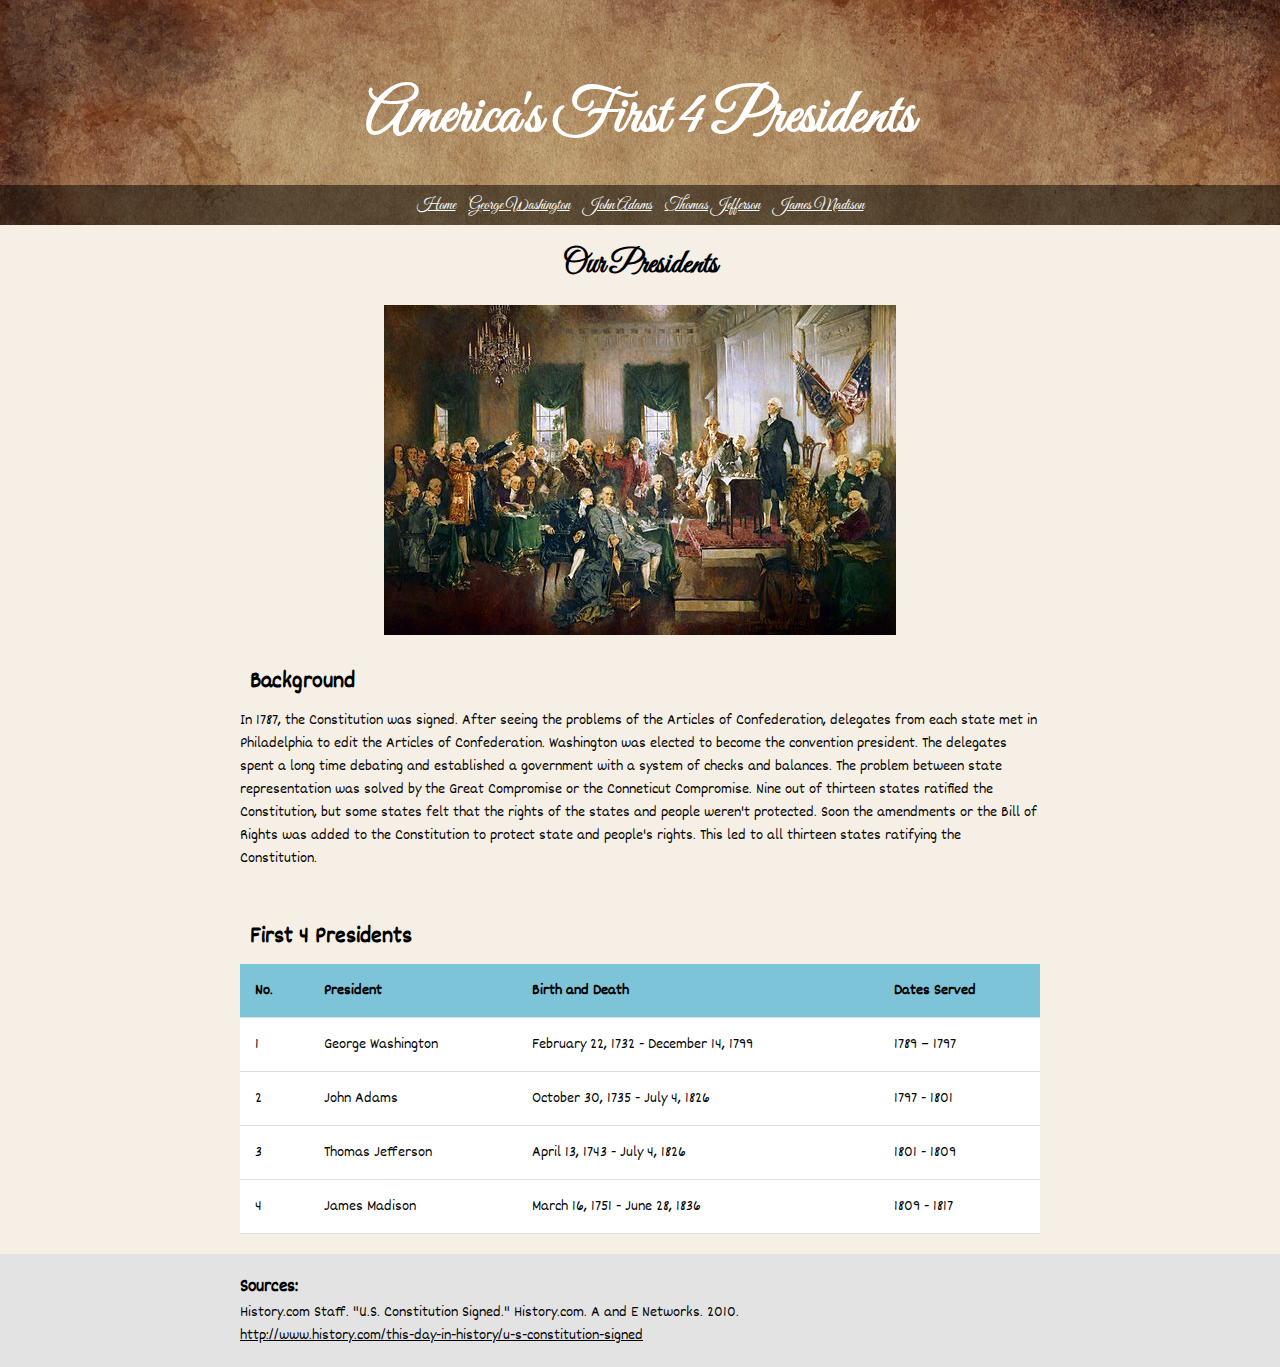
<file: index.html>
<!doctype html>
<html>
    <head>
      <title>America's First 4 Presidents</title>
      <link rel="stylesheet" type="text/css" href="mystyle.css">
      <link href='https://fonts.googleapis.com/css?family=Great+Vibes' rel='stylesheet' type='text/css'>
	   <link href='https://fonts.googleapis.com/css?family=Dekko' rel='stylesheet' type='text/css'>
			<link rel="stylesheet" src="//normalize-css.googlecode.com/svn/trunk/normalize.css">
    </head>
    <body>
      <header>
          <h1 class="title">America's First 4 Presidents</h1>
          <ul class="linkheader">
            <li class="hlinks"><a href="index.html">Home</a></li>
            <li class="hlinks"><a href="washington.html">George Washington</a></li>
            <li class="hlinks"><a href="adams.html">John Adams</a></li>
            <li class="hlinks"><a href="jefferson.html">Thomas Jefferson</a></li>
            <li class="hlinks"><a href="madison.html">James Madison</a></li>
          </ul>
      </header>
      <h1>Our Presidents</h1>
	    <img src="images/constitutionalconvention.jpg" alt="A picture of the Constitutional Convention.">
			<article>
      		<h2>Background</h2>
				<p>In 1787, the Constitution was signed. After seeing the problems of the Articles of Confederation, delegates from each state met in Philadelphia to edit the Articles of Confederation. Washington was elected to become the convention president. The delegates spent a long time debating and established a government with a system of checks and balances. The problem between state representation was solved by the Great Compromise or the Conneticut Compromise. Nine out of thirteen states ratified the Constitution, but some states felt that the rights of the states and people weren't protected. Soon the amendments or the Bill of Rights was added to the Constitution to protect state and people's rights. This led to all thirteen states ratifying the Constitution.</p>
			</article>
			<article>
				<h2>First 4 Presidents</h2>
      <table>
            <thead>
                <tr>
			<th>No.</th>
                    <th>President</th>
                    <th>Birth and Death</th>
                    <th>Dates Served</th>
                </tr>
            </thead>
            <tbody>
                <tr>
			<td>1</td>
                    <td>George Washington</td>
                    <td>February 22, 1732 - December 14, 1799</td>
                    <td>1789 – 1797</td>
                </tr>
                <tr>
			<td>2</td>
                    <td>John Adams</td>
                    <td>October 30, 1735 - July 4, 1826</td>
                    <td>1797 - 1801</td>
                </tr>
                <tr>
			<td>3</td>
                    <td>Thomas Jefferson</td>
                    <td>April 13, 1743 - July 4, 1826</td>
                    <td>1801 - 1809</td>
                </tr>
								<tr>
										<td>4</td>
										<td>James Madison</td>
										<td>March 16, 1751 - June 28, 1836</td>
										<td>1809 - 1817</td>
								</tr>
            </tbody>
        </table>
			</article>
  		<footer>
			<article>
				<h3>Sources:</h3>
				<p>History.com Staff. "U.S. Constitution Signed." History.com. A and E Networks. 2010.</p>
				<a class="source" target="_blank" href="http://www.history.com/this-day-in-history/u-s-constitution-signed">http://www.history.com/this-day-in-history/u-s-constitution-signed</a>
			</article>
	    	</footer>
	</body>
  
</html>
</file>
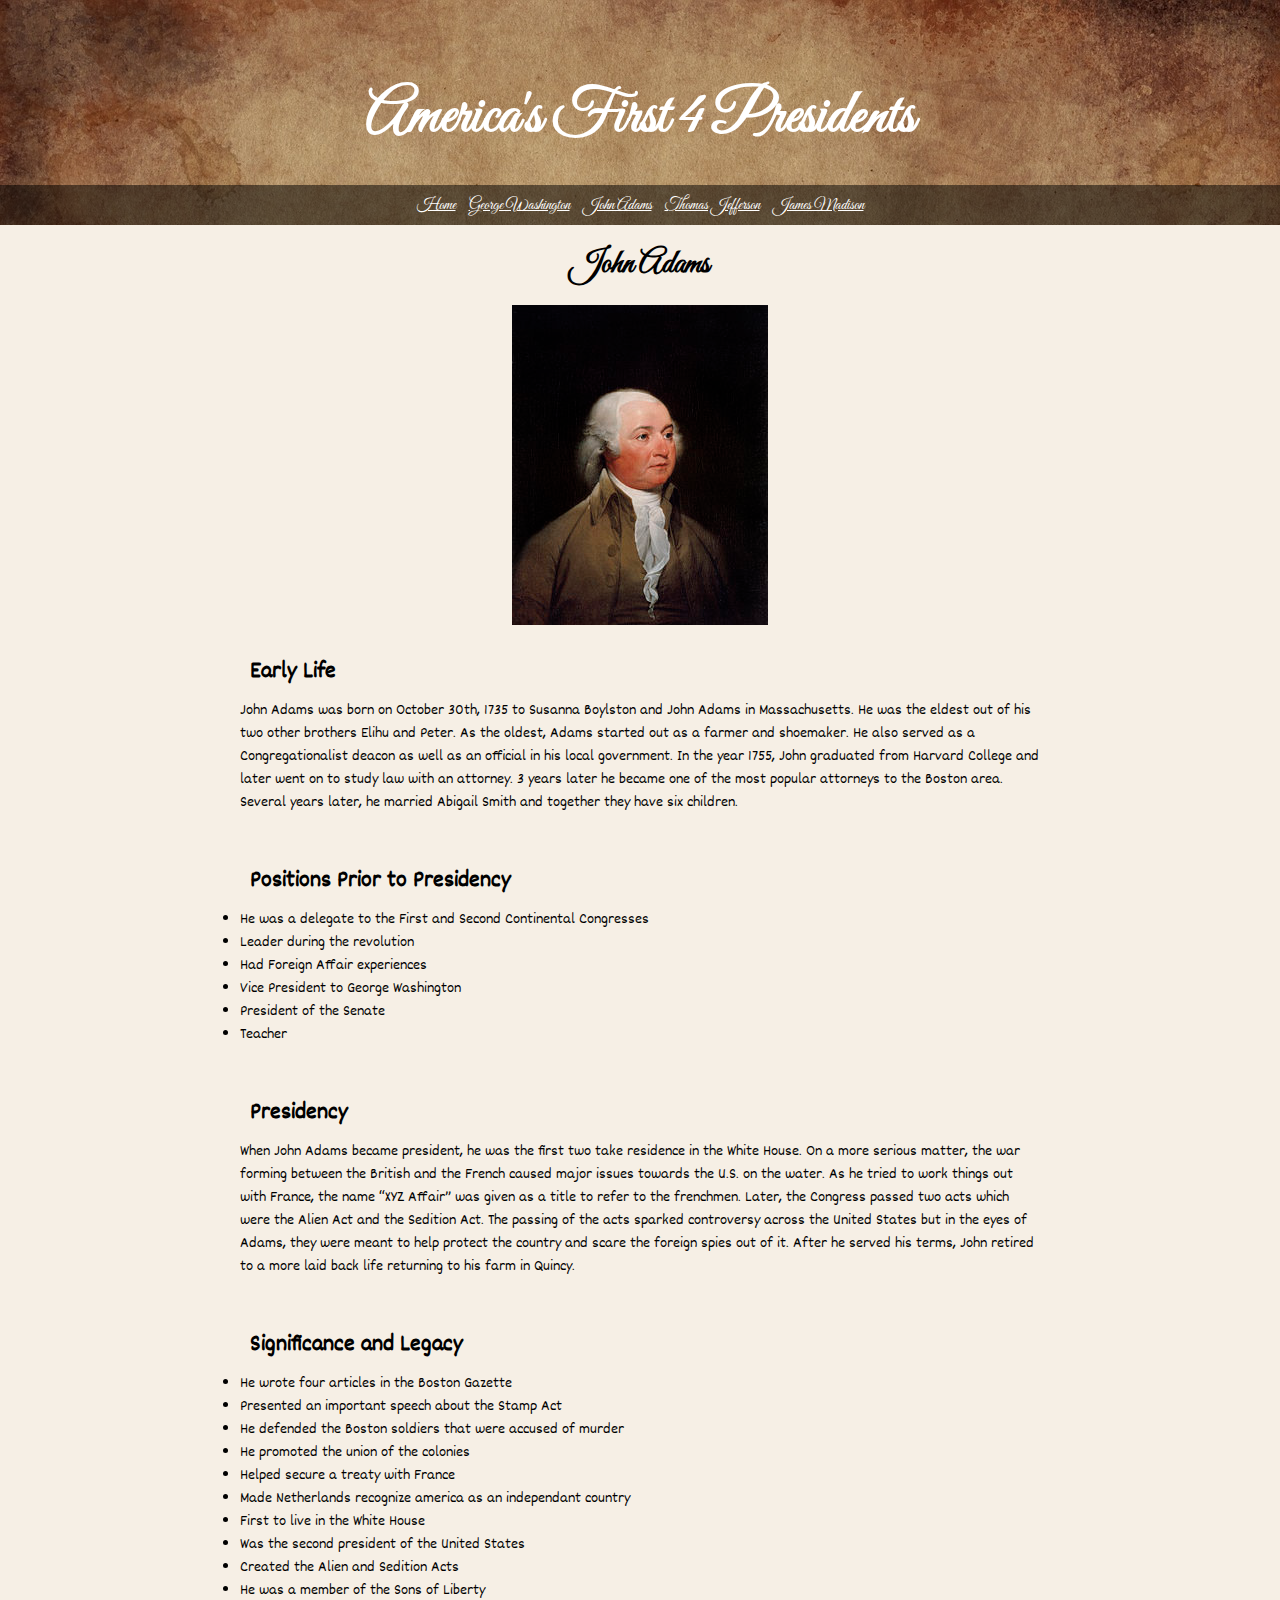
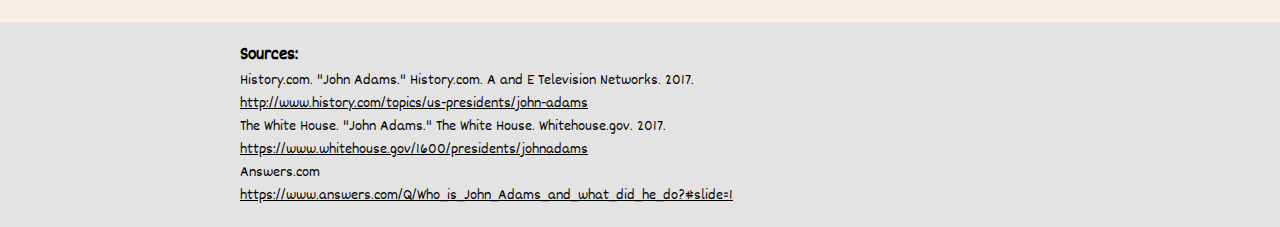
<file: adams.html>
<!doctype html>
<html>
    <head>
      <title>John Adams</title>
      <link rel="stylesheet" type="text/css" href="mystyle.css">
      <link href='https://fonts.googleapis.com/css?family=Great+Vibes' rel='stylesheet' type='text/css'>
        <link href='https://fonts.googleapis.com/css?family=Dekko' rel='stylesheet' type='text/css'>
    </head>
    <body>
      <header>
          <h1 class="title">America's First 4 Presidents</h1>
          <ul class="linkheader">
            <li class="hlinks"><a href="index.html">Home</a></li>
            <li class="hlinks"><a href="washington.html">George Washington</a></li>
            <li class="hlinks"><a href="adams.html">John Adams</a></li>
            <li class="hlinks"><a href="jefferson.html">Thomas Jefferson</a></li>
            <li class="hlinks"><a href="madison.html">James Madison</a></li>
          </ul>
      </header>
      <h1>John Adams</h1>
	    <img src="images/adams.jpg" alt="A painting of John Adams.">
		<article>
			<h2>Early Life</h2>
			<p>John Adams was born on October 30th, 1735 to Susanna Boylston and John Adams in Massachusetts. 
			He was the eldest out of his two other brothers Elihu and Peter. As the oldest, Adams started out as
			a farmer and shoemaker. He also served as a Congregationalist deacon as well as an official in his local
			government. In the year 1755, John graduated from Harvard College and later went on to study law with an 
			attorney. 3 years later he became one of the most popular attorneys to the Boston area. Several years later,
			he married Abigail Smith and together they have six children. </p>
		</article>
	    
		<article>
			<h2>Positions Prior to Presidency</h2>
		
	      <ul>
		      <li>He was a delegate to the First and Second Continental Congresses</li>
		      <li>Leader during the revolution</li>
		      <li>Had Foreign Affair experiences</li>
		      <li> Vice President to George Washington</li>
		      <li> President of the Senate</li>
		      <li>Teacher</li>
	     </ul>
	    </article>
		<article>
			<h2>Presidency</h2>
			<p>When John Adams became president, he was the first two take residence in the White House. On a more serious
			matter, the war forming between the British and the French caused major issues towards the U.S. on the water. As
			he tried to work things out with France, the name “XYZ Affair” was given as a title to refer to the frenchmen. Later,
			the Congress passed two acts which were the Alien Act and the Sedition Act. The passing of the acts sparked controversy
			across the United States but in the eyes of Adams, they were meant to help protect the country and scare the foreign spies
			out of it. After he served his terms, John retired to a more laid back life returning to his farm in Quincy.
</p>
		</article>
		<article>
			<h2>Significance and Legacy</h2>
			<ul>
				<li> He wrote four articles in the Boston Gazette 
				<li>Presented an important speech about the Stamp Act
				<li> He defended the Boston soldiers that were accused of murder
				<li>He promoted the union of the colonies
				<li>Helped secure a treaty with France
				<li>Made Netherlands recognize america as an independant country
				<li>First to live in the White House
				<li>Was the second president of the United States
				<li>Created the Alien and Sedition Acts
				<li>He was a member of the Sons of Liberty
			</ul>
		</article>
      <footer>
			<article>
				<h3>Sources:</h3>
				<p>History.com. "John Adams." History.com. A and E Television Networks. 2017.</p>
				<a class="source" target="_blank" href="http://www.history.com/topics/us-presidents/john-adams">http://www.history.com/topics/us-presidents/john-adams</a>
				<p>The White House. "John Adams." The White House. Whitehouse.gov. 2017.</p>
				<a class="source" target="_blank" href="https://www.whitehouse.gov/1600/presidents/johnadams">https://www.whitehouse.gov/1600/presidents/johnadams</a>
				<p>Answers.com</p>
				<a class="source" target="_blank" href="http://www.answers.com/Q/Who_is_John_Adams_and_what_did_he_do?#slide=1">https://www.answers.com/Q/Who_is_John_Adams_and_what_did_he_do?#slide=1</a>
	      		</article>
	   </footer>
    </body>
  
</html>
</file>
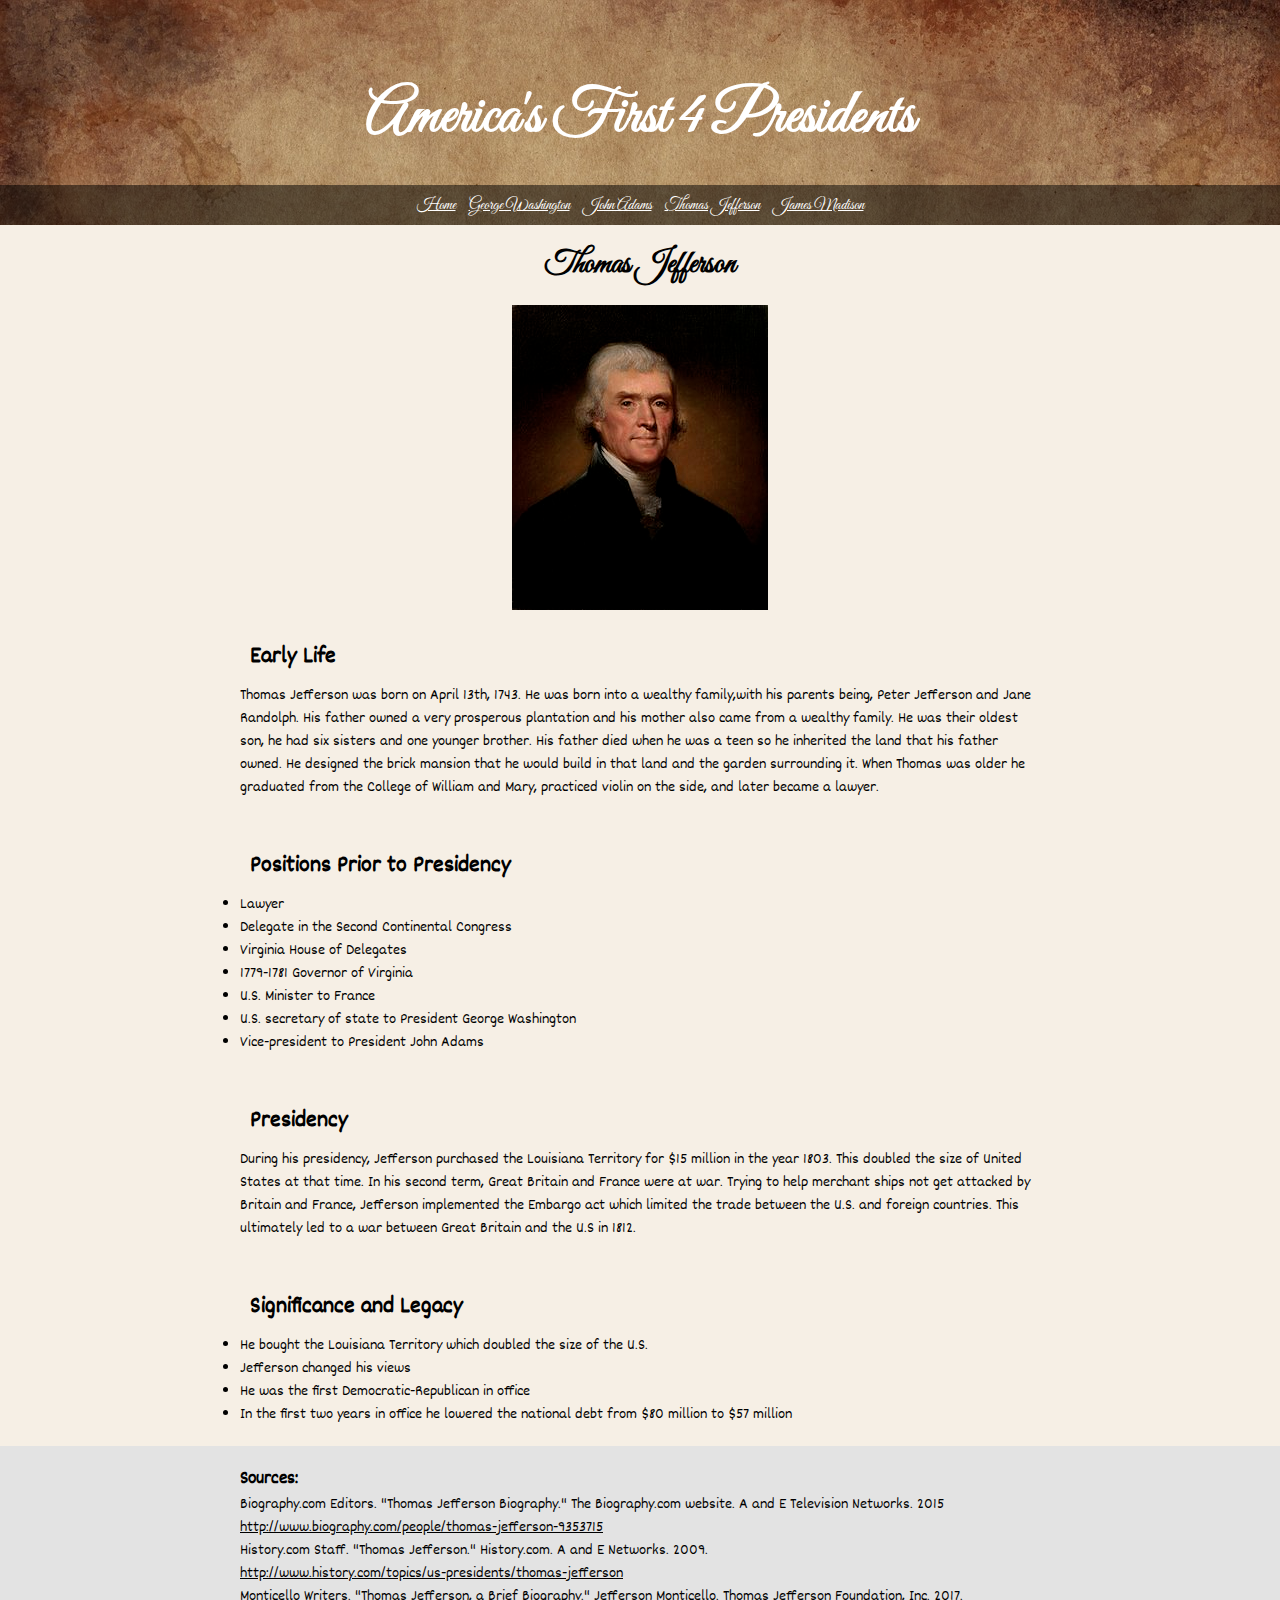
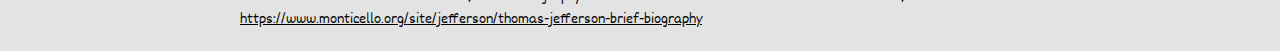
<file: jefferson.html>
<!doctype html>
<html>
    <head>
      <title>Thomas Jefferson</title>
      <link rel="stylesheet" type="text/css" href="mystyle.css">
      <link href='https://fonts.googleapis.com/css?family=Great+Vibes' rel='stylesheet' type='text/css'>
        <link href='https://fonts.googleapis.com/css?family=Dekko' rel='stylesheet' type='text/css'>
    </head>
    <body>
      <header>
          <h1 class="title">America's First 4 Presidents</h1>
          <ul class="linkheader">
            <li class="hlinks"><a href="index.html">Home</a></li>
            <li class="hlinks"><a href="washington.html">George Washington</a></li>
            <li class="hlinks"><a href="adams.html">John Adams</a></li>
            <li class="hlinks"><a href="jefferson.html">Thomas Jefferson</a></li>
            <li class="hlinks"><a href="madison.html">James Madison</a></li>
          </ul>
      </header>
      <h1>Thomas Jefferson</h1>
	    <img src="images/jefferson.jpg" alt="A picture of Thomas Jefferson.">
	<article>
			<h2>Early Life</h2>
			<p>Thomas Jefferson was born on April 13th, 1743. He was born into a wealthy family,with his parents being, Peter Jefferson and Jane Randolph. His father owned a very prosperous plantation and his mother also came from a wealthy family. He was their oldest son, he had six sisters and one younger brother. His father died when he was a teen so he inherited the land that his father owned. He designed the brick mansion that he would build in that land and the garden surrounding it. When Thomas was older he graduated from the College of William and Mary, practiced violin on the side, and later became a lawyer.
</p>
		</article>
		<article>
			<h2>Positions Prior to Presidency</h2>
			<ul>
				<li>Lawyer</li>
				<li>Delegate in the Second Continental Congress</li>
				<li>Virginia House of Delegates</li>
				<li>1779-1781 Governor of Virginia</li>
				<li>U.S. Minister to France </li>
				<li>U.S. secretary of state to President George Washington</li>
				<li>Vice-president to President John Adams</li>
			</ul>
		</article>
		<article>
			<h2>Presidency</h2>
			<p>During his presidency, Jefferson purchased the Louisiana Territory for $15 million in the year 1803. This doubled the size of United States at that time. In his second term, Great Britain and France were at war. Trying to help merchant ships not get attacked by Britain and France, Jefferson implemented the Embargo act which limited the trade between the U.S. and foreign countries. This ultimately led to a war between Great Britain and the U.S in 1812.
</p>
		</article>
		<article>
			<h2>Significance and Legacy</h2>
			<ul>
				<li>He bought the Louisiana Territory which doubled the size of the U.S.</li>
				<li>Jefferson changed his views</li>
				<li>He was the first Democratic-Republican in office</li>
				<li>In the first two years in office he lowered the national debt from $80 million to $57 million</li>
			</ul>
		</article>
     <footer>
			<article>
				<h3>Sources:</h3>
				<p>Biography.com Editors. "Thomas Jefferson Biography." The Biography.com website. A and E Television Networks. 2015</p>
				<a class="source" target="_blank" href="http://www.biography.com/people/thomas-jefferson-9353715">http://www.biography.com/people/thomas-jefferson-9353715</a>
				<p>History.com Staff. "Thomas Jefferson." History.com. A and E Networks. 2009.</p>
				<a class="source" target="_blank" href="http://www.history.com/topics/us-presidents/thomas-jefferson">http://www.history.com/topics/us-presidents/thomas-jefferson</a>
				<p>Monticello Writers. "Thomas Jefferson, a Brief Biography." Jefferson Monticello. Thomas Jefferson Foundation, Inc. 2017.</p>
				<a class="source" target="_blank" href="https://www.monticello.org/site/jefferson/thomas-jefferson-brief-biography">https://www.monticello.org/site/jefferson/thomas-jefferson-brief-biography</a>
			</article>
	  </footer>
  </body>
  
</html>
</file>
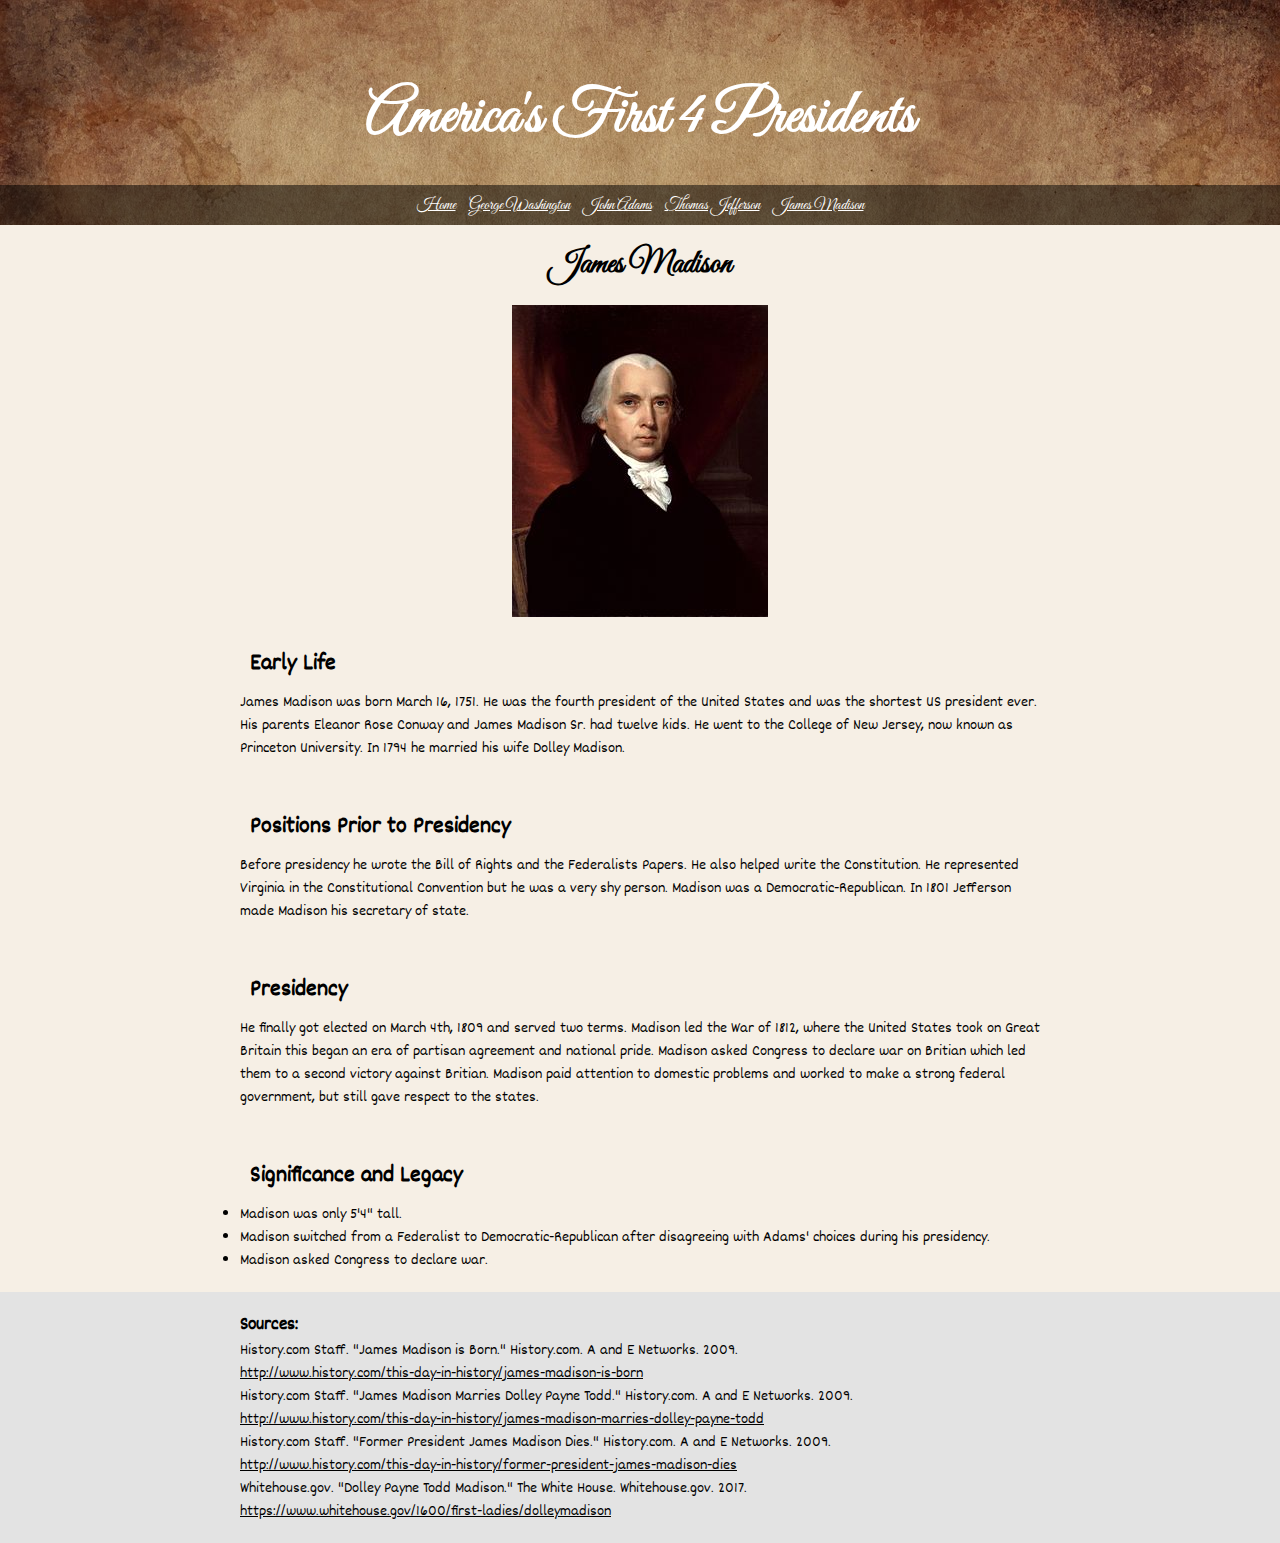
<file: madison.html>
<!doctype html>
<html>
    <head>
      <title>James Madison</title>
      <link rel="stylesheet" type="text/css" href="mystyle.css">
      <link href='https://fonts.googleapis.com/css?family=Great+Vibes' rel='stylesheet' type='text/css'>
        <link href='https://fonts.googleapis.com/css?family=Dekko' rel='stylesheet' type='text/css'>
    </head>
    <body>
      <header>
          <h1 class="title">America's First 4 Presidents</h1>
          <ul class="linkheader">
            <li class="hlinks"><a href="index.html">Home</a></li>
            <li class="hlinks"><a href="washington.html">George Washington</a></li>
            <li class="hlinks"><a href="adams.html">John Adams</a></li>
            <li class="hlinks"><a href="jefferson.html">Thomas Jefferson</a></li>
            <li class="hlinks"><a href="madison.html">James Madison</a></li>
          </ul>
      </header>
      <h1>James Madison</h1>
	    <img src="images/madison.jpg" alt="A picture of James Madison.">
	    <article>
			<h2>Early Life</h2>
		    <p>James Madison was born March 16, 1751. He was the fourth president of the United States and was the shortest US president ever. His parents Eleanor Rose Conway and James Madison Sr. had twelve kids. He went to the College of New Jersey, now known as Princeton University. In 1794 he married his wife Dolley Madison.</p>
		</article>
		<article>
			<h2>Positions Prior to Presidency</h2>
			<p>Before presidency he wrote the Bill of Rights and the Federalists Papers. He also helped write the Constitution. He represented Virginia in the Constitutional Convention but he was a very shy person. Madison was a Democratic-Republican. In 1801 Jefferson made Madison his secretary of state.</p>
		</article>
		<article>
			<h2>Presidency</h2>
			<p>He finally got elected on March 4th, 1809 and served two terms. Madison led the War of 1812, where the United States took on Great Britain this began an era of partisan agreement and national pride. Madison asked Congress to declare war on Britian which led them to a second victory against Britian. Madison paid attention to domestic problems and worked to make a strong federal government, but still gave respect to the states.</p>
		</article>
		<article>
			<h2>Significance and Legacy</h2>
			<ul>
				<li>Madison was only 5'4" tall.</li>
				<li>Madison switched from a Federalist to Democratic-Republican after disagreeing with Adams' choices during his presidency.</li>
				<li>Madison asked Congress to declare war.</li>
			</ul>
		</article>
      <footer>
			<article>
				<h3>Sources:</h3>
				<p>History.com Staff. "James Madison is Born." History.com. A and E Networks. 2009.</p>
				<a class="source" target="_blank" href="http://www.history.com/this-day-in-history/james-madison-is-born">http://www.history.com/this-day-in-history/james-madison-is-born</a>
				<p>History.com Staff. "James Madison Marries Dolley Payne Todd." History.com. A and E Networks. 2009.</p>
				<a class="source" target="_blank" href="http://www.history.com/this-day-in-history/james-madison-marries-dolley-payne-todd">http://www.history.com/this-day-in-history/james-madison-marries-dolley-payne-todd</a>
				<p>History.com Staff. "Former President James Madison Dies." History.com. A and E Networks. 2009.</p>
				<a class="source" target="_blank" href="http://www.history.com/this-day-in-history/former-president-james-madison-dies">http://www.history.com/this-day-in-history/former-president-james-madison-dies</a>
				<p>Whitehouse.gov. "Dolley Payne Todd Madison." The White House. Whitehouse.gov. 2017.</p>
				<a class="source" target="_blank" href="https://www.whitehouse.gov/1600/first-ladies/dolleymadison">https://www.whitehouse.gov/1600/first-ladies/dolleymadison</a>
			</article>
	   </footer>
  </body>
  
</html>
</file>
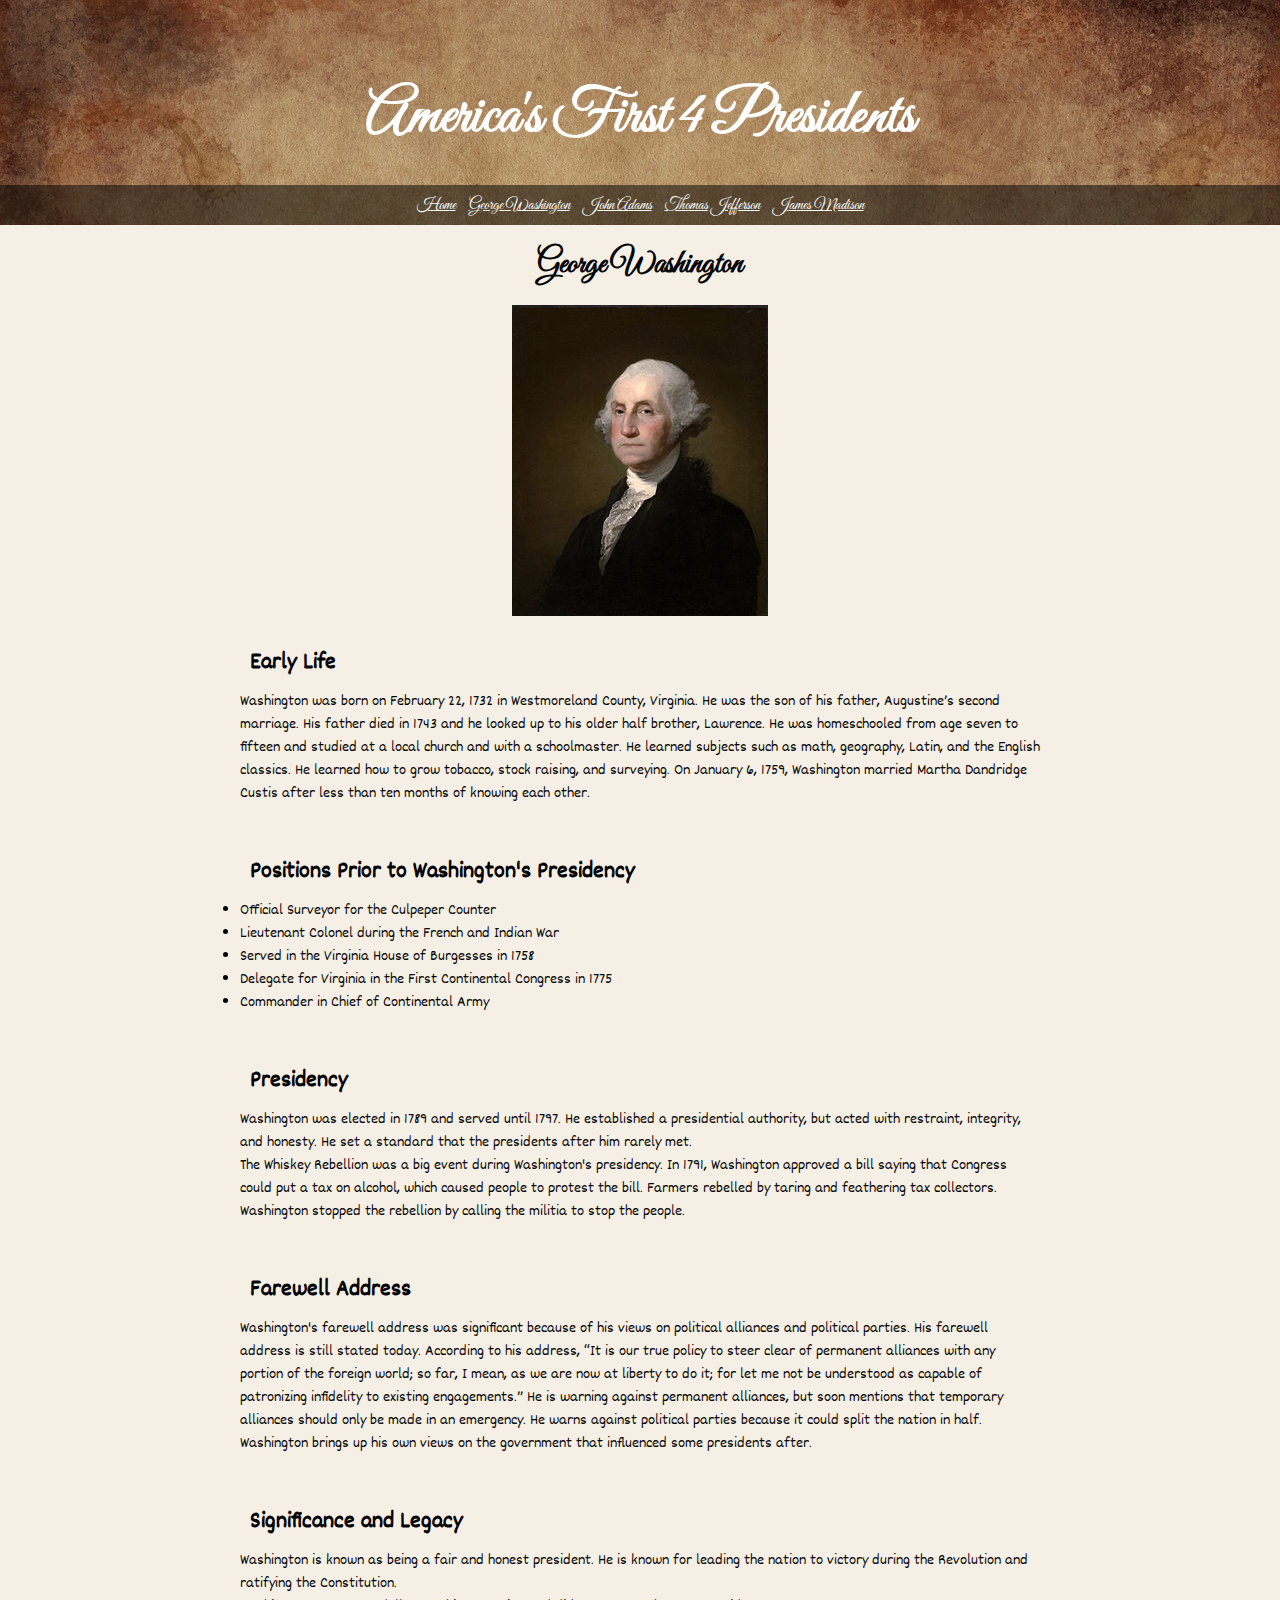
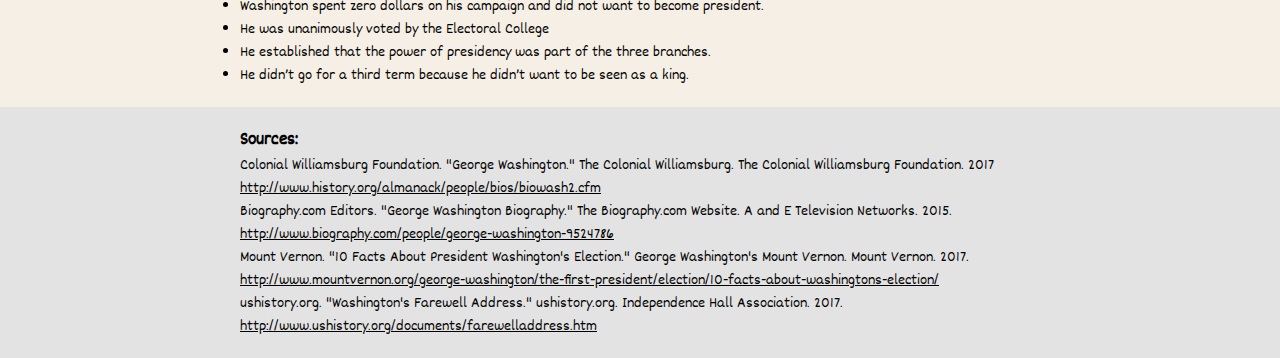
<file: washington.html>
<!doctype html>
<html>
    <head>
      <title>George Washington</title>
      <link rel="stylesheet" type="text/css" href="mystyle.css">
      <link href='https://fonts.googleapis.com/css?family=Great+Vibes' rel='stylesheet' type='text/css'>
      <link href='https://fonts.googleapis.com/css?family=Dekko' rel='stylesheet' type='text/css'>
    </head>
    <body>
      <header>
          <h1 class="title">America's First 4 Presidents</h1>
          <ul class="linkheader">
            <li class="hlinks"><a href="index.html">Home</a></li>
            <li class="hlinks"><a href="washington.html">George Washington</a></li>
            <li class="hlinks"><a href="adams.html">John Adams</a></li>
            <li class="hlinks"><a href="jefferson.html">Thomas Jefferson</a></li>
            <li class="hlinks"><a href="madison.html">James Madison</a></li>
          </ul>
      </header>
      <h1>George Washington</h1>
	<img src="images/washington.jpg" alt="A painting of George Washington.">
			<article>
      	<h2>Early Life</h2>
				<p>Washington was born on February 22, 1732 in Westmoreland County, Virginia. He was the son of his father, Augustine’s second marriage. His father died in 1743 and he looked up to his older half brother, Lawrence. He was homeschooled from age seven to fifteen and studied at a local church and with a schoolmaster. He learned subjects such as math, geography, Latin, and the English classics. He learned how to grow tobacco, stock raising, and surveying. On January 6, 1759, Washington married Martha Dandridge Custis after less than ten months of knowing each other.</p>
	   </article>
	    <article>
				<h2>Positions Prior to Washington's Presidency</h2>
					<ul>
						<li>Official Surveyor for the Culpeper Counter</li>
						<li>Lieutenant Colonel during the French and Indian War</li>
						<li>Served in the Virginia House of Burgesses in 1758</li>
						<li>Delegate for Virginia in the First Continental Congress in 1775</li>
						<li>Commander in Chief of Continental Army</li>
					</ul>
			</article>
			<article>
				<h2>Presidency</h2>
				<p>Washington was elected in 1789 and served until 1797. He established a presidential authority, but acted with restraint, integrity, and honesty. He set a standard that the presidents after him rarely met.</p>
				<p>The Whiskey Rebellion was a big event during Washington's presidency. In 1791, Washington approved a bill saying that Congress could put a tax on alcohol, which caused people to protest the bill. Farmers rebelled by taring and feathering tax collectors. Washington stopped the rebellion by calling the militia to stop the people.</p>
			</article>
			<article>
				<h2>Farewell Address</h2>
					<p>Washington's farewell address was significant because of his views on political alliances and political parties. His farewell address is still stated today. According to his address, “It is our true policy to steer clear of permanent alliances with any portion of the foreign world; so far, I mean, as we are now at liberty to do it; for let me not be understood as capable of patronizing infidelity to existing engagements.” He is warning against permanent alliances, but soon mentions that temporary alliances should only be made in an emergency. He warns against political parties because it could split the nation in half. Washington brings up his own views on the government that influenced some presidents after.</p>
	    		</article>
	    		<article>
				<h2>Significance and Legacy</h2>
					<p>Washington is known as being a fair and honest president. He is known for leading the nation to victory during the Revolution and ratifying the Constitution.</p>
					<ul>
						<li>Washington spent zero dollars on his campaign and did not want to become president.</li>
						<li>He was unanimously voted by the Electoral College</li>
						<li>He established that the power of presidency was part of the three branches.</li>
						<li>He didn’t go for a third term because he didn’t want to be seen as a king.</li>
				</ul>
			</article>
      <footer>
			<article>
				<h3>Sources:</h3>
				<p>Colonial Williamsburg Foundation. "George Washington." The Colonial Williamsburg. The Colonial Williamsburg Foundation. 2017</p>
	      			<a class="source" target="_blank" href="http://www.history.org/almanack/people/bios/biowash2.cfm">http://www.history.org/almanack/people/bios/biowash2.cfm</a>
				<p>Biography.com Editors. "George Washington Biography." The Biography.com Website. A and E Television Networks. 2015.</p>
				<a class="source" target="_blank" href="http://www.biography.com/people/george-washington-9524786">http://www.biography.com/people/george-washington-9524786</a>
				<p>Mount Vernon. "10 Facts About President Washington's Election." George Washington's Mount Vernon. Mount Vernon. 2017.</p>
				<a class="source" target="_blank" href="http://www.mountvernon.org/george-washington/the-first-president/election/10-facts-about-washingtons-election/">http://www.mountvernon.org/george-washington/the-first-president/election/10-facts-about-washingtons-election/</a>
				<p>ushistory.org. "Washington's Farewell Address." ushistory.org. Independence Hall Association. 2017.</p>
				<a class="source" target="_blank" href="http://www.ushistory.org/documents/farewelladdress.htm">http://www.ushistory.org/documents/farewelladdress.htm</a>
				</article>
	    </footer>
  </body>
  
</html>
</file>
<file: mystyle.css>
* {
	margin: 0;
	padding: 0;
}
body {
  background: rgb(246, 239, 229);
	font-family: 'Dekko', cursive;
}
header {
	text-align: center;
	background: url("images/paperbackground.jpg");
	background-size: cover;
	color: white;
	font-family: 'Great Vibes', cursive;
	margin: 0;
	padding: 0;
}
footer {
	background: rgb(227, 227, 227);
	color: black;
}
.source {
	color: black;
}
img {
	display: block;
    margin: auto;
}
a {
color: white;
}
ul {
	color: black;
}
.hlinks {
  display: inline;
  padding: 5px 5px 5px 5px;
color: white;
text-align: center;
}
.linkheader {
  padding: 10px 10px 10px 10px;
  background: rgba(0,0,0,0.5);
color: white;
}
.title {
	font-size: 60px;
	padding: 80px 10px 30px 10px;
}
h1 {
  text-align: center;
	font-family: 'Great Vibes', cursive;
	padding: 20px;
}
table, tr {
	color: black;
}
table {
	border-collapse: collapse;
	width: 100%;
}
tr {
	height: 50px;
}
td, th {
	padding: 15px;
	text-align: left;
}
th {
  color: black;
	background: rgb(125, 196, 216);
}
td, tr {
	color: black;
	background: white;
}
th, td {
	border-bottom: 1px solid #ddd;
}
tr:hover {background-color: #f5f5f5}
tr:nth-child(even) {background-color: #e3e3e3}
 article {
      max-width: 800px;
      padding: 20px;
      margin: 0 auto;
	color: black;
    }
h2 {
	padding: 10px 10px 10px 10px;
}
</file>
